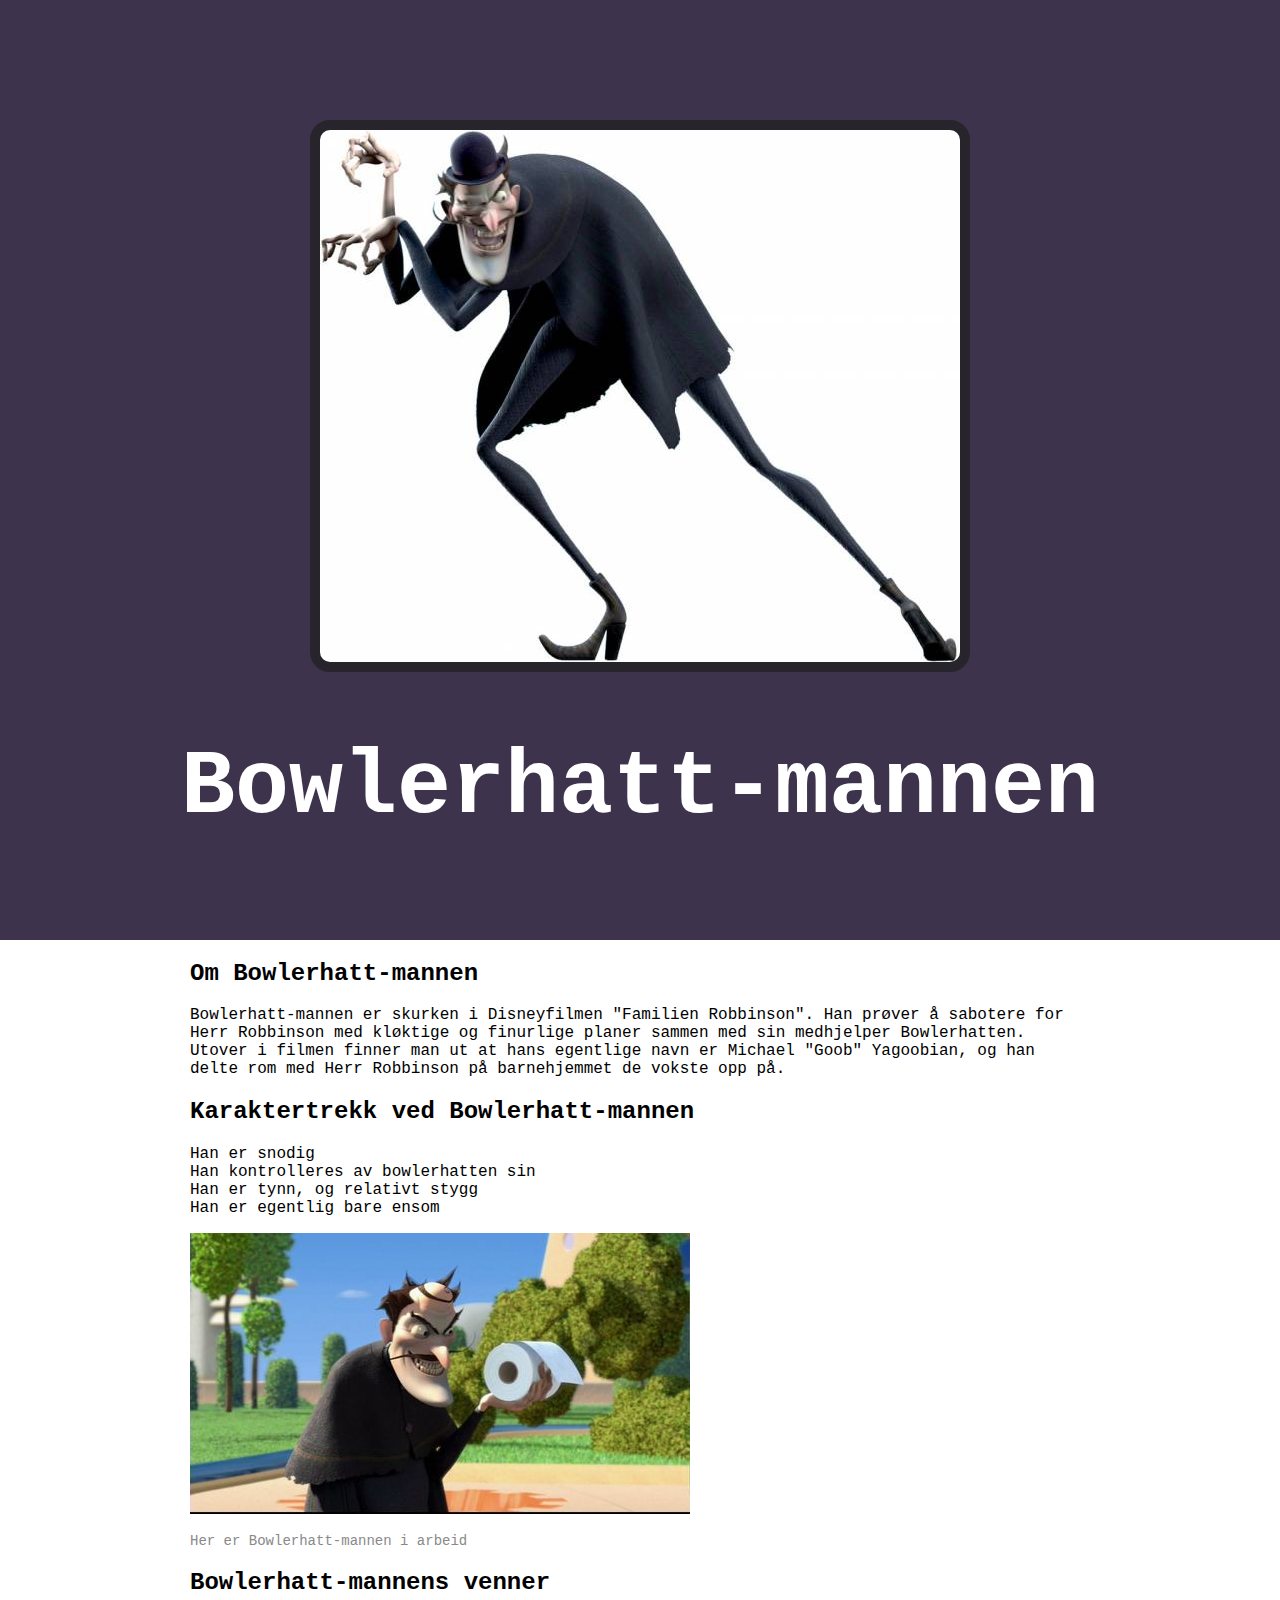
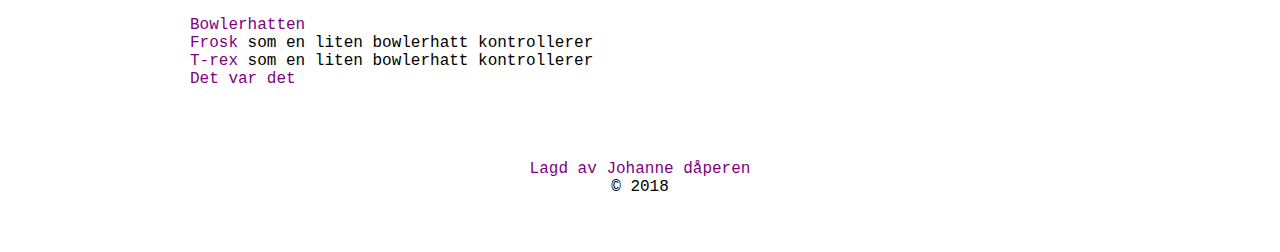
<file: index.html>
<!DOCTYPE html>
<html>
<header>
	<title> Bowlerhatt-mannen </title>
	<link rel="stylesheet" type="text/css" href="css/hero.css">
</header>
<body>
	<div class="wrapper">
		<header>
			<img src="img/profile.jpg">
			<h1>Bowlerhatt-mannen</h1>
		</header>
		<div class="content">
			<h2>Om Bowlerhatt-mannen</h2>
			<p>Bowlerhatt-mannen er skurken i Disneyfilmen "Familien Robbinson". Han prøver å sabotere for Herr Robbinson med kløktige og finurlige planer sammen med sin medhjelper Bowlerhatten. Utover i filmen finner man ut at hans egentlige navn er Michael "Goob" Yagoobian, og han delte rom med Herr Robbinson på barnehjemmet de vokste opp på.</p>
			<h2>Karaktertrekk ved Bowlerhatt-mannen </h2>
			<ol>
				<li> Han er snodig</li>
				<li> Han kontrolleres av bowlerhatten sin</li>
				<li> Han er tynn, og relativt stygg</li>
				<li> Han er egentlig bare ensom</li>
			</ol>
			<img class="big-image" src="img/big-image.jpg">
			<p class="caption"> Her er Bowlerhatt-mannen i arbeid </p>
			<h2>Bowlerhatt-mannens venner</h2>
			<ul>
				<li><a href="https://no.wikipedia.org/wiki/Bowlerhatt" target="_blank" title="Besøk Bowlerhatten sin side">Bowlerhatten</a></li>
				<li><a href="https://no.wikipedia.org/wiki/Frosker#/media/File:Frog_%C5%BE%C3%A1ba.gif" target="_blank" title="Se frosken svømme"> Frosk </a> som en liten bowlerhatt kontrollerer</li>
				<li><a href="https://www.youtube.com/watch?v=aBHmQgT_d58" target="_blank" title="Se T-rex danse!"> T-rex </a> som en liten bowlerhatt kontrollerer</li>
				<li><a href="https://www.youtube.com/watch?v=22yQbNVqFOQ" target="_blank" title=":("> Det var det</a></li>
			</ul>
		</div>
	</div>
	<footer>
		<ul>
			<li><a href="https://www.instagram.com/johanne_the_baptist/" target="_blank" title="Dette vil du ikke gå glipp av!">Lagd av Johanne dåperen</a></li>
			<li>&copy; 2018</li>
		</ul>
	</footer>
</body>
</html>
</file>
<file: css/hero.css>
html, body{
	font-family: Courier New;
	padding: 0;
	margin: 0;
}


header{
	background-color: #3d334c;
	padding: 40px;
	text-align: center;
}

h1{
	font-size: 90px;
	color: white;
}

header img{
	border-radius: 20px;
	border: 10px solid #27252b;
}

.content {
	max-width: 900px;
	margin: 0 auto;
	padding: 0 20px;
}

img.big-image{
	max-width: 100%;
}

p.caption{
	font-size: 14px;
	color: #898989;
}

ol{
	list-style: none;
	padding: 0;
	margin:3;
}


ul{
	list-style: none;
	padding:0;
	margin:; 0;
}

a{
	color: purple;
	text-decoration: none;
}

footer{
	padding: 40px 20px;
}

footer ul li{
	text-align: center;
}

/*<footer>
		<ul>
			<li><a href="https://www.instagram.com/johanne_the_baptist/" target="_blank" title="Dette vil du ikke gå glipp av!">Lagd av Johanne dåperen</a></li>
			<li>&copy; 2018</li>
		</ul>
	</footer>*/
</file>
